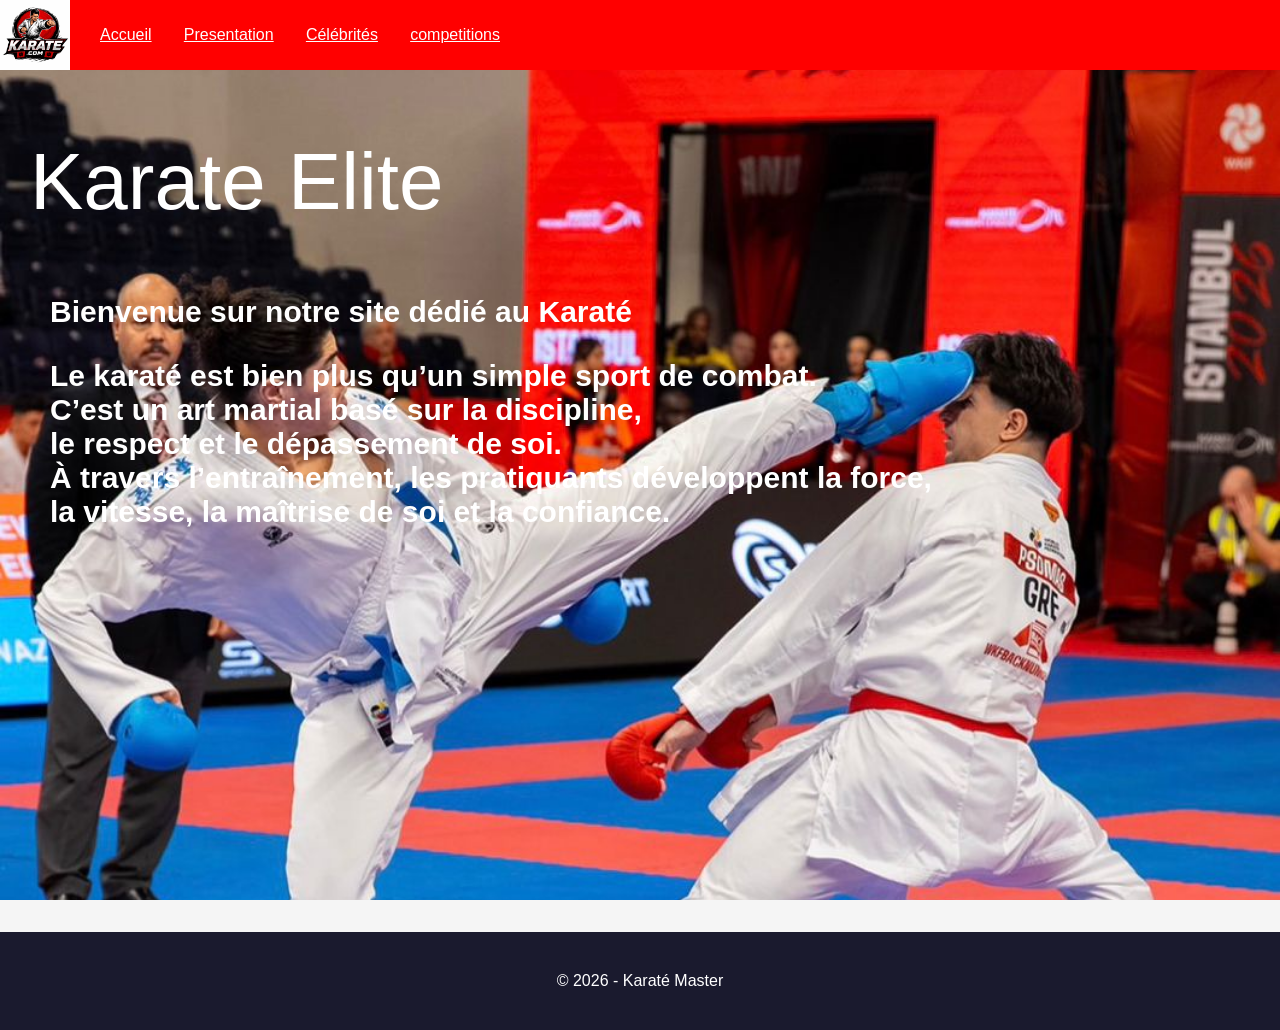
<file: index.html>
<!DOCTYPE html>
<html lang="en">
<head>
    <meta charset="UTF-8">
    <meta name="viewport" content="width=device-width, initial-scale=1.0">
    <title>karate</title>
    <link rel="stylesheet" href="css/style.css">
</head>
<body>
    <main>
    <section class="top-page">
        <header class="header">
         <img src="images/LOGO.jpeg" alt="logo du site">
      <nav class="nav">  
        <li><a href="index.html">Accueil</a></li>
        <li><a href="Presentation.html">Presentation</a></li>
        <li><a href="celebrites.html">Célébrités</a></li>
        <li><a href="competitions.html">competitions</a></li>
       </nav>
    </header>
    

    <div class="landing-page">
       <h1 class="big-title">Karate Elite</h1>
       <h2 class="s-title">Bienvenue sur notre site dédié au Karaté</h2>
       <h3 class="s-title">Le karaté est bien plus qu’un simple sport de combat. <br> C’est un art martial basé sur la discipline, <br>le respect et le dépassement de soi. <br> À travers l’entraînement, les pratiquants développent la force, <br> la vitesse, la maîtrise de soi et la confiance.</h3>
    </div>
      
 </section>
 </main>
  <footer>
        <p>&copy; 2026 -  Karaté Master</p>

    </section>
   
</body>
</html>
</file>
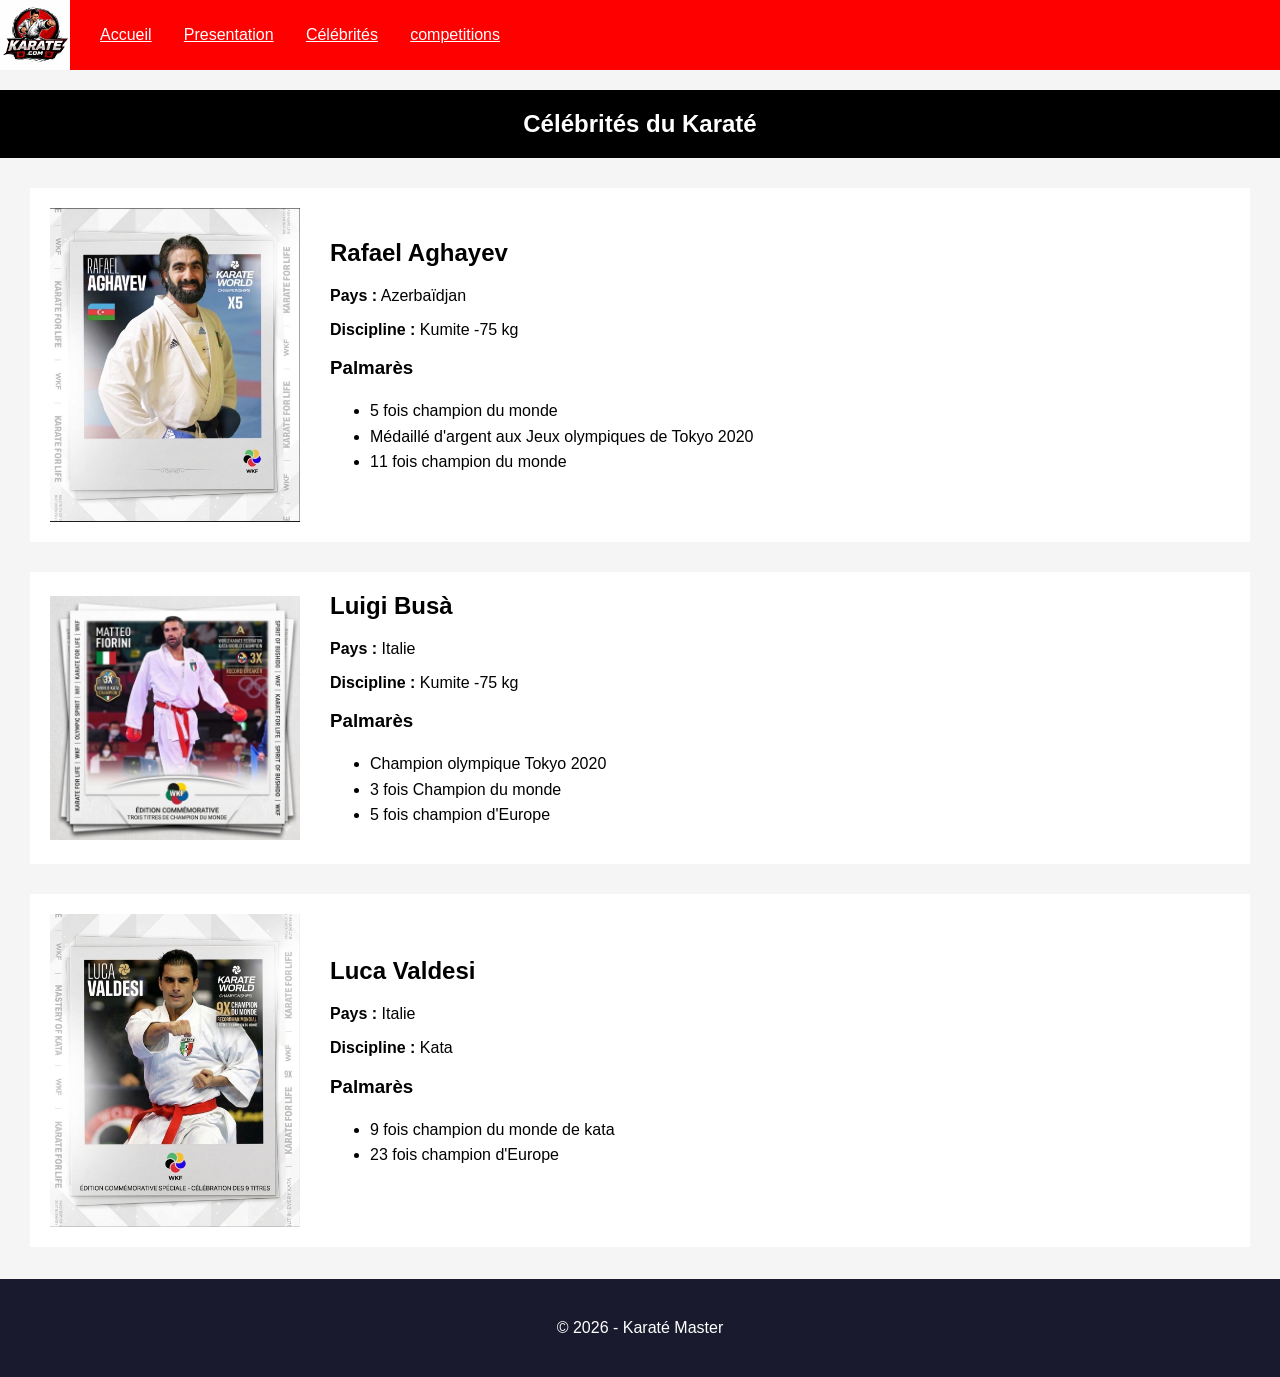
<file: celebrites.html>
<!DOCTYPE html>
<html lang="en">
<head>
    <meta charset="UTF-8">
    <meta name="viewport" content="width=device-width, initial-scale=1.0">
    <title>Celebrités</title>
    <link rel="stylesheet" href="css/style.css">
</head>
<body>
     <main>
        <section class="Celebrités">
            
            <header class="header">
                 <img src="images/LOGO.jpeg" alt="logo du site">
    
            <nav class="nav"> 
            
                <li><a href="index.html">Accueil</a></li>
                 <li><a href="Presentation.html">Presentation</a></li>
                <li><a href="celebrites.html">Célébrités</a></li>
                <li><a href="competitions.html">competitions</a></li>
        </nav>
    </header>
    
<header>
<h1 class="CL">Célébrités du Karaté</h1>
</header>

<section class="champion">

<img src="images/AGHA .jpeg" alt="Rafael Aghayev">

<div class="info">
<h2>Rafael Aghayev</h2>

<p><strong>Pays :</strong> Azerbaïdjan</p>
<p><strong>Discipline :</strong> Kumite -75 kg</p>

<h3>Palmarès</h3>
<ul>
<li>5 fois champion du monde</li>
<li>Médaillé d'argent aux Jeux olympiques de Tokyo 2020</li>
<li>11 fois champion du monde</li>
</ul>

</div>

</section>


<section class="champion">

<img src="images/LBB.jpeg" alt="Luigi Busa">

<div class="info">
<h2>Luigi Busà</h2>

<p><strong>Pays :</strong> Italie</p>
<p><strong>Discipline :</strong> Kumite -75 kg</p>

<h3>Palmarès</h3>
<ul>
<li>Champion olympique Tokyo 2020</li>
<li> 3 fois Champion du monde </li>
<li>5 fois champion d'Europe</li>
</ul>

</div>

</section>


<section class="champion">

<img src="images/LUCV.jpeg" alt="Luca Valdesi">

<div class="info">
<h2>Luca Valdesi</h2>

<p><strong>Pays :</strong> Italie</p>
<p><strong>Discipline :</strong> Kata</p>

<h3>Palmarès</h3>
<ul>
<li>9 fois champion du monde de kata</li>
<li>23 fois champion d'Europe</li>

</ul>

</div>

</section>



<footer>
        <p>&copy; 2026 -  Karaté Master</p>

     </section>

         
    
    
</body>
</html>
</file>
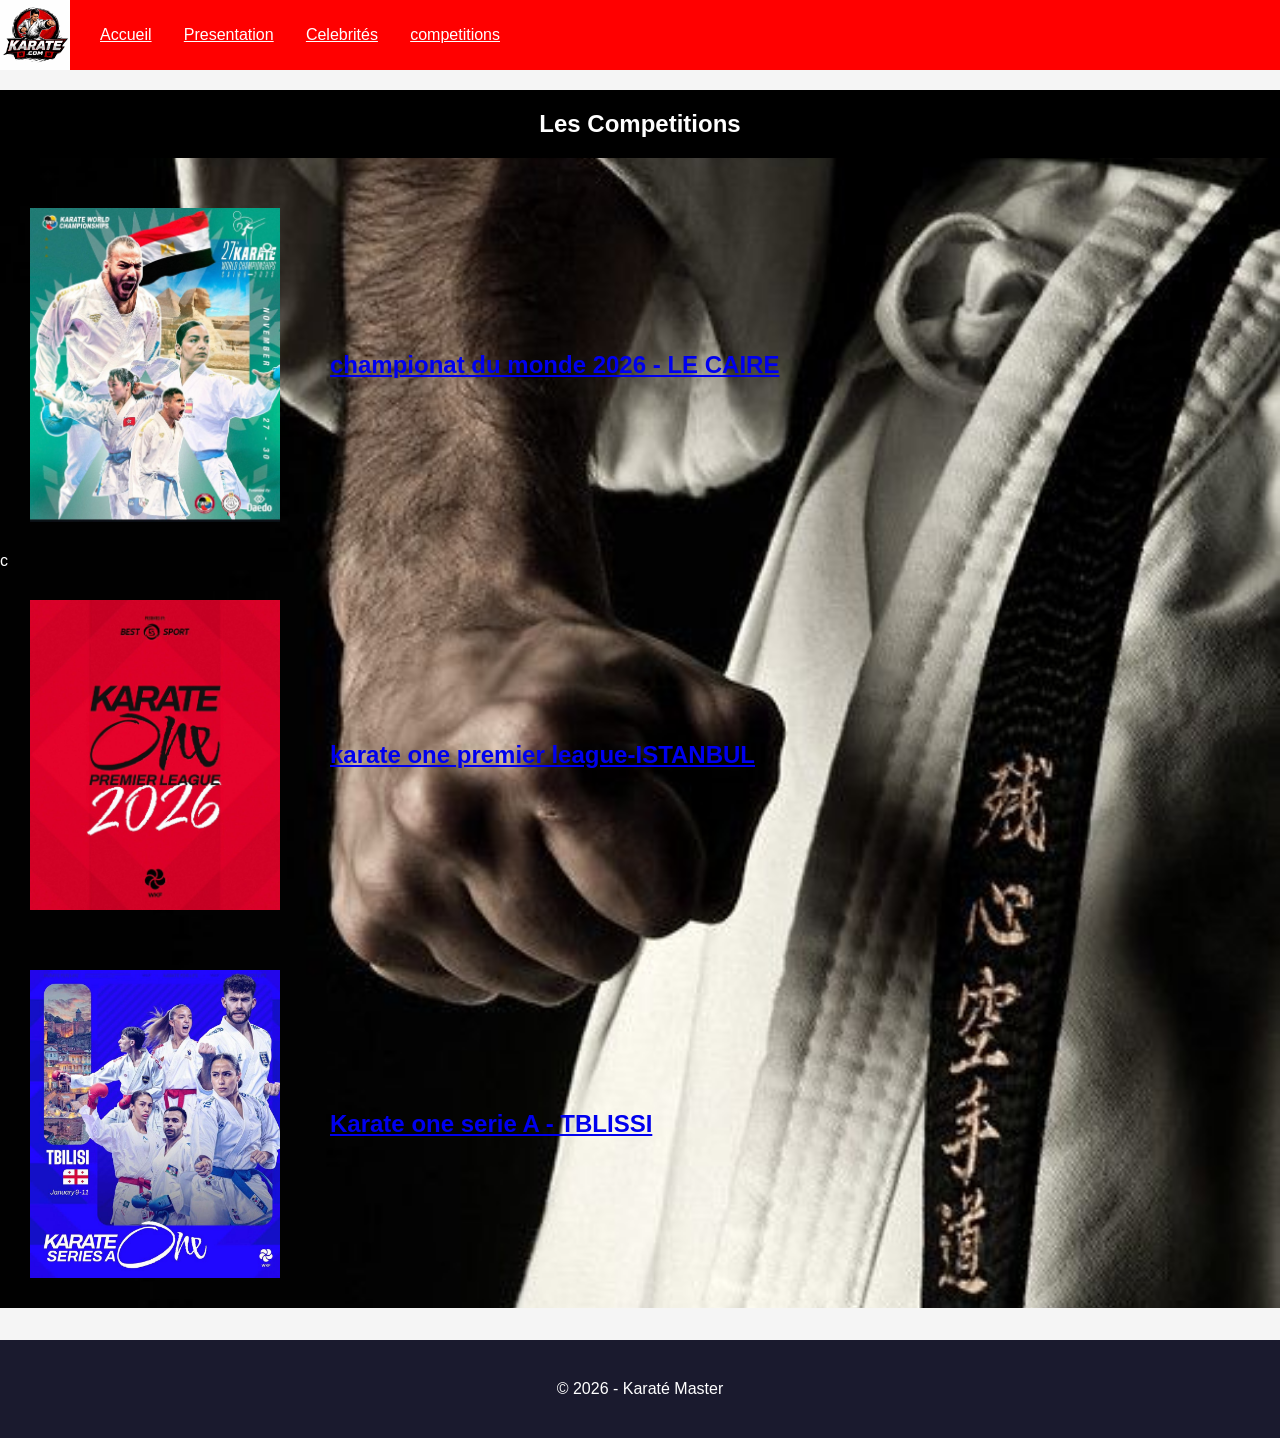
<file: competitions.html>
<!DOCTYPE html>
<html lang="en">
<head>
    <meta charset="UTF-8">
    <meta name="viewport" content="width=device-width, initial-scale=1.0">
    <title>Celebrités</title>
    <link rel="stylesheet" href="css/style.css">
</head>
<body>
    <main>
    <section class="competition">
        <header class="header">
         <img src="images/LOGO.jpeg" alt="logo du site">
      <nav class="nav">  
        <li><a href="index.html">Accueil</a></li>
        <li><a href="Presentation.html">Presentation</a></li>
        <li><a href="celebrites.html">Celebrités</a></li>
        <li><a href="competitions.html">competitions</a></li>
       </nav>
    </header>
    </main>
    <Section class="COMP">
      <h1 class="CL">Les Competitions</h1>
    <div class="wc">
      <img src="images/caire.jpeg" alt="photo">
      <div class="titre">
        <h2><a href="championnat du monde.html">championat du monde 2026 - LE CAIRE </a></h2>
      </div>
    </div>c
    <div class="ist">
      <img src="images/istanbul.jpeg" alt="photo">
     <div class="s-titre">
      <h2><a href="karate one premier league-ISTANBUL.html">karate one premier league-ISTANBUL</a></h2>

     </div>
    </div>
    <div class="tbl">
      <img src="images/Tbilissi.jpeg" alt="photo">
      <div class="title">
        <h2><a href="Karate one serie A.html">Karate one serie A - TBLISSI</a></h2>

      </div>
    </div>
 </Section>
    </main>
     <footer>
        <p>&copy; 2026 -  Karaté Master</p>

     </section>
</body>
</html>
</file>
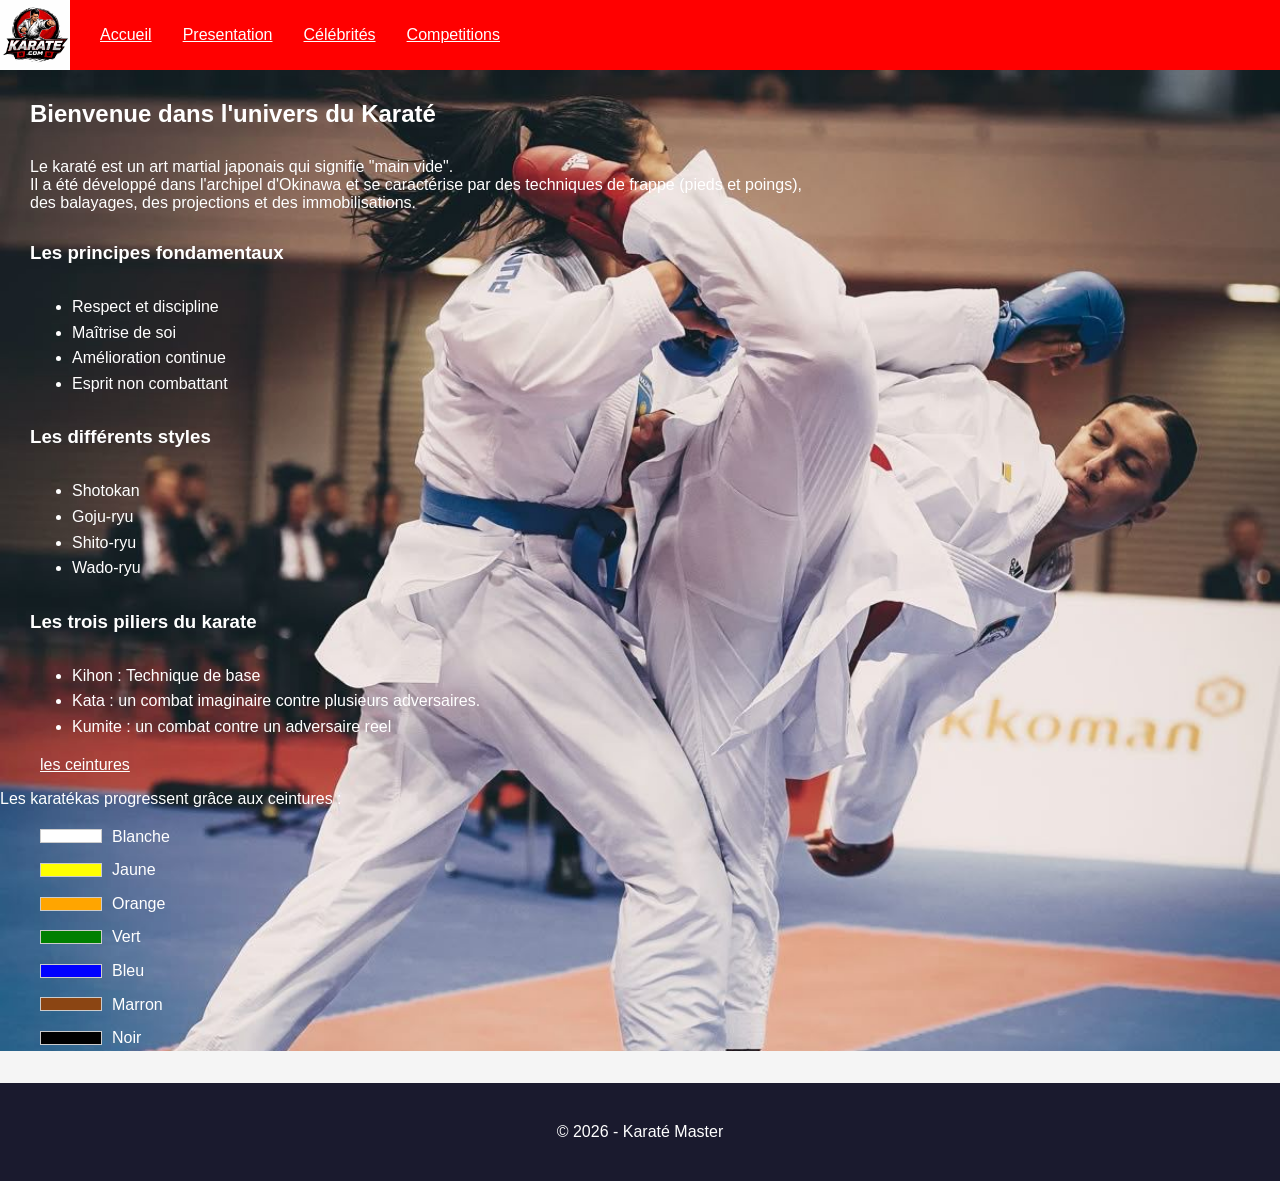
<file: Presentation.html>
<!DOCTYPE html>
<html lang="en">
<head>
    <meta charset="UTF-8">
    <meta name="viewport" content="width=device-width, initial-scale=1.0">
    <title>Presentation</title>
    <link rel="stylesheet" href="css/style.css">
</head>
<body>
    
         <main>
        <section class="Presentation">
            
            <header class="header">
                 <img src="images/LOGO.jpeg" alt="logo du site">
    
            <nav class="nav"> 
            
                <li><a href="index.html">Accueil</a></li>
                 <li><a href="Presentation.html">Presentation</a></li>
                <li><a href="celebrites.html">Célébrités</a></li>
                <li><a href="competitions.html">Competitions</a></li>
        </nav>
    </header>
            <h2 class="Blanc">Bienvenue dans l'univers du Karaté</h2>
            
            <p class="pr">Le karaté est un art martial japonais qui signifie "main vide". <br> Il a été développé dans l'archipel d'Okinawa et se caractérise par des techniques de frappe (pieds et poings),<br> des balayages, des projections et des immobilisations.</p>
            
            <h3 class="pr">Les principes fondamentaux</h3>
            <ul style="margin-left:2rem;">
                <li>Respect et discipline</li>
                <li>Maîtrise de soi</li>
                <li>Amélioration continue</li>
                <li>Esprit non combattant</li>
            </ul>

            <h3 class="pr">Les différents styles</h3>
            <ul style="margin-left:2rem;">
                <li>Shotokan</li>
                <li>Goju-ryu</li>
                <li>Shito-ryu</li>
                <li>Wado-ryu</li>
            </ul>
            <h3 class="pr">Les trois piliers du karate</h3>
            <ul style="margin-left:2rem;">
                <li>Kihon : Technique de base</li>
                <li> Kata : un combat imaginaire contre plusieurs adversaires.</li>
                <li> Kumite : un combat contre un adversaire reel</li>
            </ul>

            <ol> <u>les ceintures </u></ol>
        <p class="dp">Les karatékas progressent grâce aux ceintures :</p>
    
        <ul class="liste-ceintures">
          <li><span class="rect blanc"></span> Blanche</li>
           <li><span class="rect jaune"></span> Jaune</li>
            <li><span class="rect orange"></span> Orange</li>
            <li><span class="rect vert"></span> Vert</li>
            <li><span class="rect bleu"></span> Bleu</li>
            <li><span class="rect marron"></span> Marron</li>
           <li><span class="rect noir"></span> Noir</li>
    </ul>
        </section>
    </main>

    <footer>
        <p>&copy; 2026 - Karaté Master</p>

    </section>

    
</body>
</html>
</file>
<file: css/style.css>
body {
    margin: 0px auto;

}
* {

}
section.top-page {
    background: url('../images/ARP 2.jpeg');
     height: 100vh;
    background-size: cover;
}
header.header img {
    width: 70px;
   
}
nav.nav {
    display: flex;
    list-style: none;
    margin-left: 30px;
    justify-content: space-between;
    width: 400px;
    
}
  nav.nav li  a {
    color: white;
  }
  header.header {
    display: flex;
    align-items: center;
    background-color: red;
  }
.big-title {
    color: white;
    font-size: 80px;
    margin-left: 30px;
    font-weight: 100;
    
}
.s-title {
    color: white;
    font-size: 30px;
    margin-left: 50px;
    
}
.Presentation {
    background: url('../images/apa.jpeg');
    color: white;
    background-repeat: no-repeat;
    background-size: cover;
}
.Blanc {
    margin: 30px;
    
}
.pr {
    margin: 30px;
}
.blanc { background-color: white; }
.jaune  { background-color: yellow; }
.orange { background-color: orange; }
.vert   { background-color: green; }
.bleu   { background-color: blue; }
.marron { background-color: #8B4513; }
.noir   { background-color: black; } 
.liste-ceintures li {
  margin-bottom: 8px;
  display: flex;
  align-items: center; /* Aligner le rectangle et le texte */
}
.rect {
  display: inline-block;
  width: 60px;  /* Largeur du rectangle */
  height: 12px; /* Hauteur du rectangle */
  margin-right: 10px;
  border: 1px solid #ccc; /* Petite bordure pour que le blanc soit visible */
 }
 .ag {
    width: 300px;
    align-items: center;
 }
 body{
font-family: Arial;
margin:0;
background:#f5f5f5;
}

.CL {
text-align:center;
background:black;
color:white;
padding:20px;
}

.champion{
display:flex;
align-items:center;
background:white;
margin:30px;
padding:20px;
gap:30px;

}

.champion img{
width:250px;
}

.info h2{
margin-top:0;
}
 
ul{
line-height:1.6;
}
.CAIRE img {
    width: 250px;

} 
.CAIRE {
    align-items: center;
}
.wc {
    display: flex;
    align-items: center;
    gap: 20px;
}
.wc img {
    width: 250px;
    margin: 30px;
}
.ist {
    display: flex;
    align-items: center;
    gap: 20px;

}
.titre {
    max-width:500px;
}
.ist img {
     width: 250px;
    margin: 30px;

}
.s-titre {
    max-width: 500px;
}
.tbl {
    display: flex;
    align-items: center;
    gap: 20px;

}
.tbl img {
    width: 250px;
    margin: 30px;

}
title {
    max-width: 500px;
}
.COMP {
    background: url('../images/APL.jpeg');
    
     color: white;
    background-repeat: no-repeat;
    background-size: cover;
}
/* Tableau des compétitions */
table {
    width: 100%;
    border-collapse: collapse;
    margin: 2rem 0;
}

table, th, td {
    border: 1px solid #ddd;
}

th, td {
    padding: 1rem;
    text-align: left;
}

th {
    background-color: red;
    color: white;
}

tr:nth-child(even) {
    background-color: #f2f2f2;
}

tr:hover {
    background-color: #e94560;
    color: white;
 }
 .para {
    margin: 30px;
    font-size: 20px;
}
.reduit {
    width: 300px;
 }
 .para {
    margin: 30px;
    font-size: 20px;
 }
 .caire {
    width: 500px;
    display: block;
    margin-left: auto;
    margin-right: auto;
    padding: 30px;
 }
 .pcaire {
    margin: 40px;
 }
 footer {
    background-color: #1a1a2e;
    color: white;
    text-align: center;
    padding: 1.5rem;
    margin-top: 2rem;
}
.CMK {
    background-color: red;
    color: white;
}
.bl {
    margin: 30px 60px;
}
</file>
